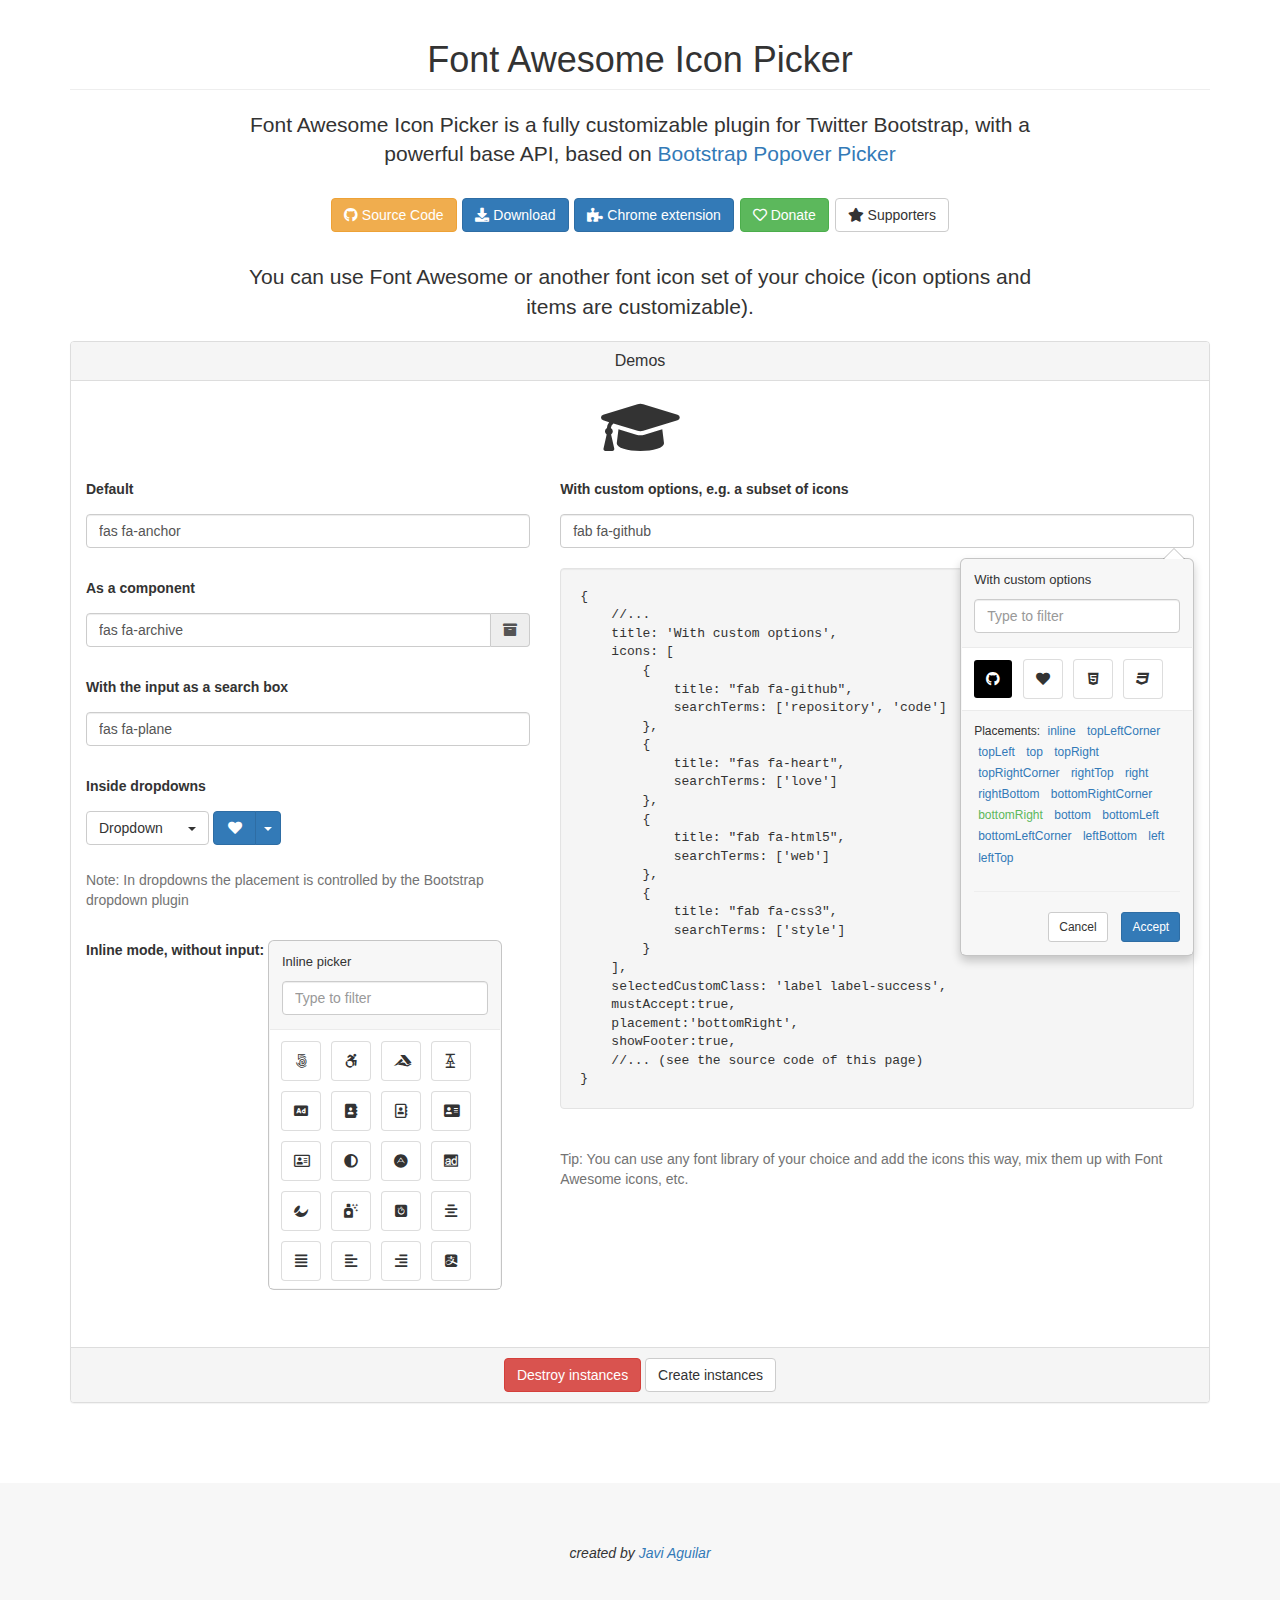
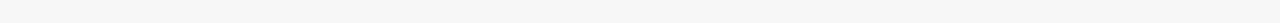
<file: js/iconpicker/index.html>
<!DOCTYPE html>
<html lang="en">
<head>
    <meta charset="utf-8">
    <title>Font Awesome Icon Picker plugin for Bootstrap</title>
    <script async src="https://www.googletagmanager.com/gtag/js?id=UA-85082661-5"></script>
    <script>
      window.dataLayer = window.dataLayer || [];

      function gtag() {
        dataLayer.push(arguments);
      }

      gtag('js', new Date());
      gtag('config', 'UA-85082661-5');
    </script>
    <link href="//netdna.bootstrapcdn.com/bootstrap/3.3.7/css/bootstrap.min.css" rel="stylesheet">
    <!-- <link href="//maxcdn.bootstrapcdn.com/font-awesome/4.7.0/css/font-awesome.min.css" rel="stylesheet"> -->
    <link href="https://use.fontawesome.com/releases/v5.5.0/css/all.css" rel="stylesheet">
    <link href="dist/css/fontawesome-iconpicker.min.css" rel="stylesheet">
    <!-- Le HTML5 shim, for IE6-8 support of HTML elements -->
    <!--[if lt IE 9]>
    <script src="http://html5shim.googlecode.com/svn/trunk/html5.js"></script>
    <![endif]-->
    <style>
        footer {
            font-style: italic;
            background: #f7f7f7;
            padding: 60px;
            text-align: center;
            margin-top: 60px;
        }

        pre {
            text-align: left;
        }

        .form-control, .form-group {
            position: relative;
        }

        p.lead {
            max-width: 800px;
            margin: 0 auto 20px auto;
        }

        div.lead {
            margin: 30px 0;
        }

        a.action-placement {
            margin: 0 4px 4px 4px;
            display: inline-block;
            /*border-bottom: 1px dotted #428BCA;*/
            text-decoration: none;
        }

        a.action-placement.active {
            color: #5CB85C;
        }

        .form-group {
            text-align: left;
            margin-bottom: 30px;
        }

        .form-group label {
            display: block;
            margin-bottom: 15px;
        }

        .lead iframe {
            display: inline-block;
            vertical-align: middle;
        }
    </style>
</head>

<body>
<div class="container" style="text-align: center">
    <h1 class="page-header">Font Awesome Icon Picker</h1>

    <p class="lead">
        Font Awesome Icon Picker is a fully customizable plugin for Twitter Bootstrap,
        with a powerful base API, based on
        <a href="https://itsjavi.com/bootstrap-popover-picker" target="_blank">Bootstrap Popover Picker</a>
    </p>
    <div class="lead">

        <a class="btn btn-warning" href="https://github.com/itsjavi/fontawesome-iconpicker">
            <i class="fab fa-github"></i> Source Code
        </a>

        <a class="btn btn-primary" href="https://github.com/itsjavi/fontawesome-iconpicker/releases">
            <i class="fas fa-download"></i> Download
        </a>

        <a class="btn btn-primary" target="_blank"
           href="https://chrome.google.com/webstore/detail/font-awesome-icon-picker/mcepmpclbgahgbpcgbmnpplcfmlaiopm">
            <i class="fas fa-puzzle-piece"></i> Chrome extension
        </a>

        <a class="btn btn-success" href="https://github.com/itsjavi/itsjavi.github.io/blob/master/BACKERS.md#sponsors--backers">
            <i class="far fa-heart"></i> Donate
        </a>

        <a class="btn btn-default"
           href="https://github.com/itsjavi/itsjavi.github.io/blob/master/BACKERS.md#sponsors">
            <i class="fas fa-star"></i> Supporters
        </a>
    </div>
    <p class="lead">
        You can use Font Awesome or another font icon set of your choice (icon options and items are customizable).
    </p>
    <div class="panel panel-default">
        <div class="panel-heading">
            <h2 class="panel-title">Demos</h2>
        </div>
        <div class="panel-body">
            <p class="lead">
                <i class="fa fa-graduation-cap fa-3x picker-target"></i>
            </p>
            <div class="row">
                <div class="col-md-5">
                    <div class="form-group">
                        <label>Default</label>
                        <input class="form-control icp icp-auto" value="fas fa-anchor" type="text"/>
                    </div>
                    <div class="form-group">
                        <label>As a component</label>

                        <div class="input-group">
                            <input data-placement="bottomRight" class="form-control icp icp-auto" value="fas fa-archive"
                                   type="text"/>
                            <span class="input-group-addon"></span>
                        </div>
                    </div>
                    <div class="form-group">
                        <label>With the input as a search box</label>
                        <input class="form-control icp icp-auto" data-input-search="true" value="fas fa-plane"
                               type="text"/>
                    </div>
                    <div class="form-group">
                        <label>Inside dropdowns</label>
                        <div class="btn-group">
                            <button data-selected="graduation-cap" type="button"
                                    class="icp icp-dd btn btn-default dropdown-toggle iconpicker-component"
                                    data-toggle="dropdown">
                                Dropdown <i class="fa fa-fw"></i>
                                <span class="caret"></span>
                            </button>
                            <div class="dropdown-menu"></div>
                        </div>
                        <div class="btn-group">
                            <button type="button" class="btn btn-primary iconpicker-component"><i
                                    class="fa fa-fw fa-heart"></i></button>
                            <button type="button" class="icp icp-dd btn btn-primary dropdown-toggle"
                                    data-selected="fa-car" data-toggle="dropdown">
                                <span class="caret"></span>
                                <span class="sr-only">Toggle Dropdown</span>
                            </button>
                            <div class="dropdown-menu"></div>
                        </div>
                        <p class="help-block"><br>
                            Note: In dropdowns the placement is controlled by the Bootstrap dropdown plugin
                        </p>
                    </div>
                    <div class="form-group">
                        <label data-title="Inline picker" data-placement="inline" class="icp icp-auto"
                               data-selected="fa-align-justify">
                            Inline mode, without input:
                        </label>
                    </div>
                </div>
                <div class="col-md-7">
                    <div class="form-group">
                        <label>With custom options, e.g. a subset of icons</label>
                        <input class="form-control icp icp-opts" value="fab fa-github" type="text"/><br>
                        <pre class="well">
{
    //...
    title: 'With custom options',
    icons: [
        {
            title: "fab fa-github",
            searchTerms: ['repository', 'code']
        },
        {
            title: "fas fa-heart",
            searchTerms: ['love']
        },
        {
            title: "fab fa-html5",
            searchTerms: ['web']
        },
        {
            title: "fab fa-css3",
            searchTerms: ['style']
        }
    ],
    selectedCustomClass: 'label label-success',
    mustAccept:true,
    placement:'bottomRight',
    showFooter:true,
    //... (see the source code of this page)
}</pre>
                        <p class="help-block"><br>
                            Tip: You can use any font library of your choice and add the icons this way,
                            mix them up with Font Awesome icons, etc.
                        </p>
                    </div>
                </div>
            </div>
        </div>
        <div class="panel-footer">
            <button class="btn btn-danger action-destroy">Destroy instances</button>
            <button class="btn btn-default action-create">Create instances</button>
        </div>
    </div>
</div>
<footer>
    created by <a href="https://itsjavi.com" target="_blank">Javi Aguilar</a>
</footer>
<script src="//code.jquery.com/jquery-2.2.1.min.js"></script>
<script src="//netdna.bootstrapcdn.com/bootstrap/3.3.7/js/bootstrap.min.js"></script>
<script src="dist/js/fontawesome-iconpicker.js"></script>
<script>
  $(function () {
    $('.action-destroy').on('click', function () {
      $.iconpicker.batch('.icp.iconpicker-element', 'destroy');
    });
    // Live binding of buttons
    $(document).on('click', '.action-placement', function (e) {
      $('.action-placement').removeClass('active');
      $(this).addClass('active');
      $('.icp-opts').data('iconpicker').updatePlacement($(this).text());
      e.preventDefault();
      return false;
    });
    $('.action-create').on('click', function () {
      $('.icp-auto').iconpicker();

      $('.icp-dd').iconpicker({
        //title: 'Dropdown with picker',
        //component:'.btn > i'
      });
      $('.icp-opts').iconpicker({
        title: 'With custom options',
        icons: [
          {
            title: "fab fa-github",
            searchTerms: ['repository', 'code']
          },
          {
            title: "fas fa-heart",
            searchTerms: ['love']
          },
          {
            title: "fab fa-html5",
            searchTerms: ['web']
          },
          {
            title: "fab fa-css3",
            searchTerms: ['style']
          }
        ],
        selectedCustomClass: 'label label-success',
        mustAccept: true,
        placement: 'bottomRight',
        showFooter: true,
        // note that this is ignored cause we have an accept button:
        hideOnSelect: true,
        // fontAwesome5: true,
        templates: {
          footer: '<div class="popover-footer">' +
          '<div style="text-align:left; font-size:12px;">Placements: \n\
<a href="#" class=" action-placement">inline</a>\n\
<a href="#" class=" action-placement">topLeftCorner</a>\n\
<a href="#" class=" action-placement">topLeft</a>\n\
<a href="#" class=" action-placement">top</a>\n\
<a href="#" class=" action-placement">topRight</a>\n\
<a href="#" class=" action-placement">topRightCorner</a>\n\
<a href="#" class=" action-placement">rightTop</a>\n\
<a href="#" class=" action-placement">right</a>\n\
<a href="#" class=" action-placement">rightBottom</a>\n\
<a href="#" class=" action-placement">bottomRightCorner</a>\n\
<a href="#" class=" active action-placement">bottomRight</a>\n\
<a href="#" class=" action-placement">bottom</a>\n\
<a href="#" class=" action-placement">bottomLeft</a>\n\
<a href="#" class=" action-placement">bottomLeftCorner</a>\n\
<a href="#" class=" action-placement">leftBottom</a>\n\
<a href="#" class=" action-placement">left</a>\n\
<a href="#" class=" action-placement">leftTop</a>\n\
</div><hr></div>'
        }
      }).data('iconpicker').show();
    }).trigger('click');


    // Events sample:
    // This event is only triggered when the actual input value is changed
    // by user interaction
    $('.icp').on('iconpickerSelected', function (e) {
      $('.lead .picker-target').get(0).className = 'picker-target fa-3x ' +
        e.iconpickerInstance.options.iconBaseClass + ' ' +
        e.iconpickerInstance.options.fullClassFormatter(e.iconpickerValue);
    });
  });
</script>
</body>

</html>
</file>
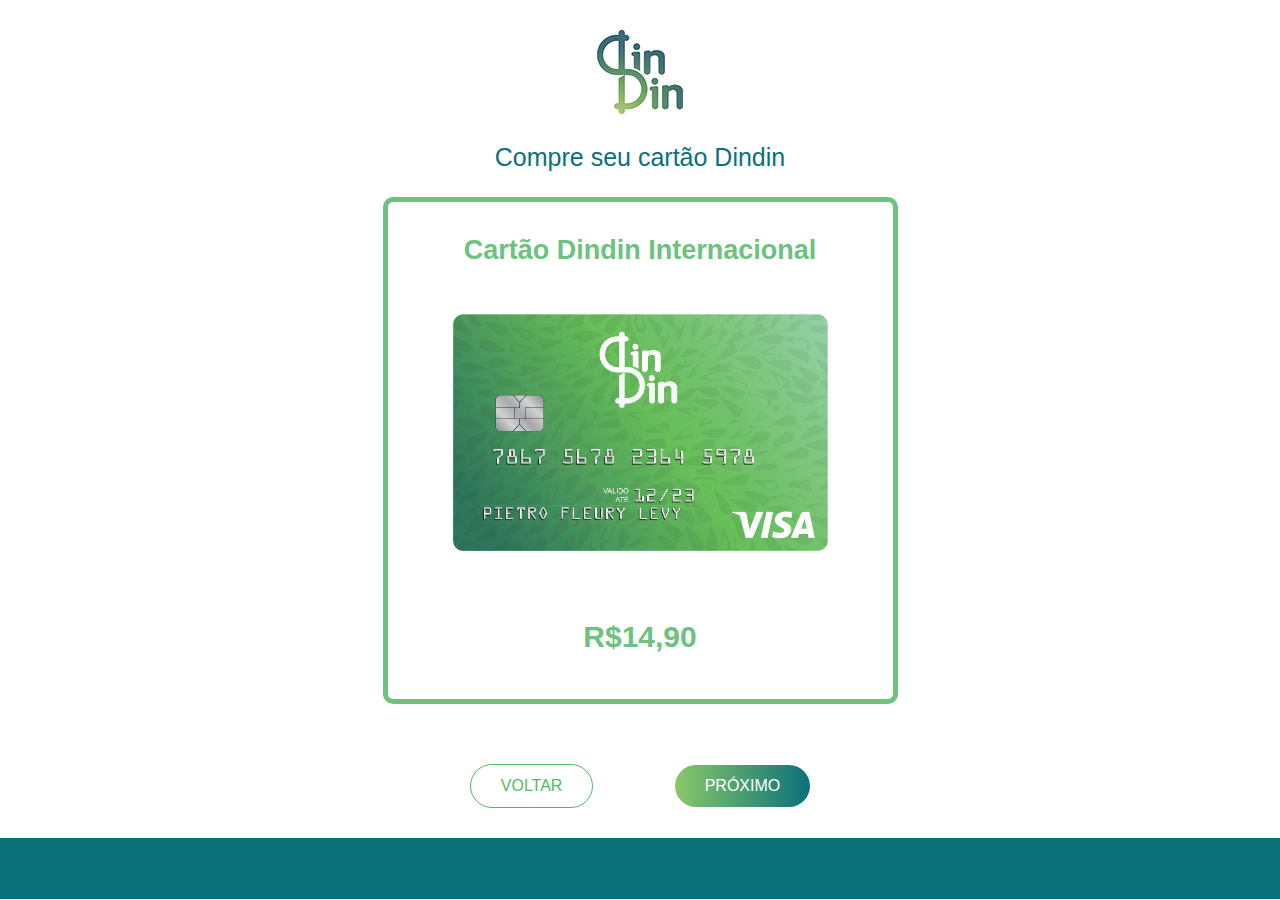
<file: comprar.html>
<!DOCTYPE html>
<html>
<head>
	<meta charset="UTF-8">
	<title></title>
	<style type="text/css">
	@font-face{
		font-family: 'dindin';
		src:url(fontes/DINRegular.ttf);
	}
	body,html{
		margin:0;
		padding:0;
		font-family: sans-serif;
		height: 100%;
		min-height: 100%;
	}
	body{
		overflow-x: hidden;
		height: 100%;
		min-height: 100%;
	}
	form#enviadados{

	}
	section{
		width: 100%;
		height: 100%;
		min-height: 100%;
		display: table !important;
		padding-top: 30px;
		padding-bottom: 30px;
	}
	section div.frame{
		width: 90%;
		margin: auto;
	}
	.zindexHight{
		z-index: 99;
	}
	.background{
		background-size: 100%;
		height: auto;
		/*min-height: 689px;*/
		margin-top: -16px;
	}
	.background h1 {
		margin-top: -10px;
	}
	h1{
		font-size: 66px !important;
	}
	/* LISTA */
	.background ul{
		margin-top: -5px;
	}
	.background ul li{
		float: left;
		color: #FFF;
		list-style: none;
		margin-left: 46px;
	}
	.background ul li a{
		color: #FFF;
		font-size: 20px;
		text-decoration: none;
		font-weight: 600;
	}
	.menuScroll{
		background: #26d466 !important;
		height: 85px;
		width: 100% !important;
		position: fixed;
		padding-top: 27px;
		margin-top: -34px !important;
	}
	nav{
		position: absolute;
		right: 0;
	}
	.greenwater .titulo h3{
		font-size: 2.2vw;
		color:#FFF;
	}
	.lista ul li{
		list-style: none;
		margin-left: -40px;
		font-size: 20px;
		color: #505050;
		margin-bottom:15px;
	}
	.lista ul li:before{
		content:">";
		color:#26d466;
		font-size: 20px;
		margin-right: 15px;
		font-family: sans-serif;
	}
	/* FIM LISTA */

	/* IMGS */
	img.icones_img{
		cursor: pointer;
		width: 7vw !important;
	}
	img.imgbackground{
		position: absolute;
		width: 100%;
		z-index: -1;
	}
	img.logotipo{
		float: left;
		position: absolute;
		width: 7vw;
		max-width: 40px;
		min-width: 24px;
		margin-top:5px;
	}
	img.all{
		width: 100%;
	}
	img.s79{
		width: 76% !important;
	}
	img.s90{
		width: 90%;
	}
	img.h100{
		height: 100px;
	}
	img.pulllwithoutleft{
		margin-top: -9%;
		margin-left: -12%;
		margin-bottom: -9.3%;
	}
	.glyphicon{
		font-size: 22px;
		color:#333;
	}
	.fontweigt100{
		font-weight: 100;
		font-size: 15px;
		color:#333;
	}
	/* FIM IMGS */

	/* IMG ICONES */
	.imgicones{
		width: 430px;text-align: left;padding-right: 20px;
	}
	.imgicones .img{
		float: left;padding-right: 20px;height: 90px;
	}
	/* FIM IMG ICONES */


	/* INICIO  FLOATS*/
	.pullright{
		float:right;
	}
	.pullleft{
		float:left;
	}
	.marginlm30{
		margin-left: -30px;
	}
	.marginrm30{
		margin-right: -30px;
	}
	.marginrm28{
		margin-right: -28px;
	}
	.marginr28{
		margin-right: 28px;
	}
	.textright{
		text-align: right;
	}
	.textleft{
		text-align: left;
	}
	.textcenter{
		text-align: center;
	}

	/* FIM FLOATS */

	.cabecalho{
		width: 90%;
		height: 124px;
		position: fixed;
		left: 5%;
	}
	.btn{
		border-radius: 19px;
		border: 1px solid #FFF;
		padding: 10px 15px 10px 15px;
		text-decoration: none;
		font-size: 20px;
		display: inline;
		text-align: center;
		font-weight: 600;
		cursor: pointer;
	}
	.btn.btn-bordacinza{
		border:1px solid #363636;
		color:#363636;
	}
	.btn.btn-branco{
		background: none;
		color: #FFF;
	}
	li.btn:hover,.btn.btn-branco:hover,.btn.btn-bordacinza:hover{
		background: #26d466;
		color: #FFF;
		border: 0px;
	}
	.btn.btn-verde{
		background: #26d466;
		color: #FFF;
		border:0px;
	}
	.btn:hover{
		transition:0.4s;
		font-size: 23px;
	}
	.btn.btn-borda-verde{
		color: #26d466;
		border: 1px solid #26d466;
	}
	.paddinglr50{
		padding-left: 50px;
		padding-right: 50px;
	}
	.paddingl50{
		padding-left: 50px;
	}
	.paddingr50{
		padding-right: 50px;
	}
	.mgtop30{
		margin-top: 30px;
	}
	.mgtopm50{
		margin-top: -60px;
	}
	.mgtopm20{
		margin-top: -20px;
	}
	.mgtop40{
		margin-top: 40px;
	}
	.mgtop172{
		margin-top: 155px !important;
	}
	.mgleft40{
		margin-left: 40px;
	}
	.mgtopm10{
		margin-top: -10px;
	}
	.border{
		border-bottom: 1px solid #959595;
		width: 120%;
		margin: auto;
		margin-top: -30px;
		text-align: center;
		margin-left: -10%;
	}
	a#abreMenu{
		display: none;
		text-decoration: none;
		color: #FFF;
		font-weight: 600;
		position: absolute;
		right: 10px;
		top: 20px;
	}
	.link-verde{
		color:#26d466;
		text-decoration: underline;
		font-size: 20px;
	}
	ol li {
		font-size: 19px;
	}
	/* SANFONA PERGUNTAS  */
	.texto{
		border-bottom: 1px solid #acacac;
		padding-bottom: 30px;
		padding-top: 30px;
	}
	.texto .pergunta{
		font-weight: 600;
		cursor: pointer;
	}
	.texto .pergunta:after{
		content: "V";
		font-weight: 600;
		font-size: 19px;
		float: right;
	}
	.texto .pergunta.viracima:after{
		transform: rotate(180deg);
		-webkit-transform: rotate(180deg);
		-ms-transform: rotate(180deg);
	}
	.texto .resposta{
		display: none;
		margin-top: 20px;
	}


	/* TITULO */
	.titulo{
		margin-top: 40px;
		width: 100%;
		height: 527px;
	}
	.tituloCima{
		margin-top:6%;
	}
	h1,h2,h3{
		font-weight: 600;
	}
	.titulo h1,.titulo h1 p{
		font-size: 5.4vw;
		color: #FFF;
	}
	.titulo h1.black,.titulo h1.black p{
		color: #333333 !important;
	}
	.titulo h2,.titulo h2 p{
		font-size: 55px;
		margin-bottom: -10px;
	}
	h2.f30,h2.f30 p{
		font-size: 30px;
	}
	h1.black p{
		font-size: 5.4vw !important;
	}
	h1.vw4{
		margin-bottom: -15px;
	}
	h1.vw4,h1.vw4 p{
		font-size: 4vw !important;
		color: #333;
	}
	h1.titlecenter{
		text-align: center;
		color: #333333;
		font-size: 55px;
	}
	h2.white p{
		color:#FFF;
	}
	/* FIM TITULO */
	/* CORES */
	.white{
		color:#FFF;
	}
	.black{
		color:#333333 !important;
	}
	.whiteminus{
		background: #f9f9f9;
	}
	.greenwater{
		background: #007079;
	}
	.fontgreen{
		color:#26d466 !important;
	}
	.bggreen{
		background: #26d466;
	}

	/* CURSORES  */
	.cursor{
		position: absolute;
		font-family: sans-serif;
		font-weight: 900;
		font-size: 33px;
		color: #26d466;
		cursor: pointer;
		margin-top: -85px;
	}
	.cursor.esquerdo{
		left:18%;
	}
	.cursor.direito{
		right: 15%;
	}
	.slider{
		width: 58%;
		margin: auto;
		height: 110px;
		overflow:hidden;
	}
	.slider li{
		list-style: none;
		float: left;
		width: 33%;
	}
	.slider img{
		width: 88%;
		height: 105px;
		padding: 20px;
		filter: gray;
		-webkit-filter: grayscale(1);
		filter: grayscale(1);
		opacity: 0.6;
	}
	.slider img.color{
		filter: unset;
		-webkit-filter: grayscale(0);
		filter: grayscale(0);
		opacity: 1;
		transform:0.3s;
	}
	/* FIM CURSORES */

	/* FOOTER */
	footer img{
		width:unset !important;
		height: unset !important;
	}
	footer h3{
		color:#FFF;
	}
	footer a{
		color:#FFF;
		text-decoration: none;
	}
	footer ul li, footer ul li a{
		margin-left:-20px;
	}
	footer ul li,footer ul li a{
		list-style: none;
		text-decoration: none;
		color: #FFF;
	}
	.rodape{
		border-top:1px solid #FFF;
		text-align: center;
		margin: auto;
		padding-top:15px;
		padding-bottom:15px;
	}
	.rodape p{
		color:#FFF;
		text-decoration: none;
	}
	.rodape a{
		color:#FFF;
		text-decoration: underline;
	}
	.underline{
		text-decoration: underline;
		color:#FFF;
	}

	/* FIM FOOTER */

	/* PARAGRAFOS */
	p,p.fontes{
		font-size: 20px;
		color:#505050;
	}
	p.fonteswhite{
		font-size: 30px;
		color:#FFFFFF;
	}
	.font20px{
		font-size: 20px;
	}
	/* FIM PARAGRAFOS */

	/* FONT SIZE */
	.font55{
		font-size: 55px !important;
	}
	/* width left and right */
	.wl{
		width: 48% !important;
		float:left !important;
	}
	.wlcabecalho{
		width: 54% !important;
		float:left !important;
	}
	.wr{
		width: 49% !important;
		float: right !important;
	}
	.w25{
		width: 24.8%;
		float:left;
	}
	.w25 ul li{
		list-style: none;
	}
	.mgtop30px{
		margin-top:30px;
	}
	.mgbottom5{
		margin-bottom: 5px;
	}
	.mgbottomm145{
		margin-bottom: -145px;
	}
	.mgbottomm170{
		margin-bottom: -170px;
	}
	.mgtopm10{
		margin-top: -10px;
	}
	.mgtop70{
		margin-top:70px;
	}
	.mgtopm26{
		margin-top: -26px;
	}
	.mgtopm45{
		margin-top:-45px !important;
	}
	.mgtop50{
		margin-top:50px !important;
	}
	.mgtopm64{
		margin-top: -64px;
	}
	.mgleft20{
		margin-left: 20px;
	}
	.paddingtop{
		padding-top: 30px;
	}
	.pull10left{
		margin-left: 60px;
	}
	.text1{
		margin-top: -20px;
	}
	.width100por{
		width: 100%;
	}
	.width70por{
		width: 70%;
	}
	.screen{
		display: block;
	}
	.mobile{
		display: none;
	}
	.circuloMenor{
		z-index: 1;
		border-radius:50%;
		width: 44vw;
		height: 44vw;
		background:#ececec;
		position: absolute;
		transform: translate(5%, 5%);
	}
	.circuloMaior{
		z-index:0;
		border-radius:50%;
		width: 49vw;
		height: 49vw;
		background:#f5f5f5;
		position: absolute;
		transform: translate(0%, 0%);
	}
	.centroDivCirulo{
		z-index: 2;
		position: absolute;
		margin: auto;
		left: 30%;
	}
	.centroDivCiruloInterno{
		left: 27%;
		position: absolute;
	}
	.tituloCirculo{
		position: absolute;
		z-index: 2;
		left: 30%;
	}

	ul.nolist li{
		list-style: none;
	}
	.cel{
		margin-bottom: 150px;
		position: static;
		left: 0;
		width: 119%;
		margin-left: -6%;
	}
	.listaLeft{
		width:100%;
		float:left;
		position: absolute;
	}
	.ulLeft{
		margin-top: 11%;
		z-index: 9;
		margin-right: 30%;
		right: 20%;
	}
	.li1Left{
		position: absolute;
		left:4%;
		z-index: 4;
		width: 100%;
	}
	.li2left{
		position: absolute;
		left:3%;
		z-index: 4;
		width: 100%;
		margin-top: 11%;
	}
	.li3left{
		position: absolute;
		left:3%;
		z-index: 4;
		width: 100%;
		margin-top: 19%;
	}
	.divcel{
		width:29%;float:left;position: absolute;left: 38%;z-index: 2;margin-top: 8%;
	}
	.divlist2{
		width:29%;
		float:right;
		z-index: 8;
		position: absolute;
		right: 2px;
	}
	.ullistr{
		margin-top: 39%;
		z-index: 9;
		margin-right: 30%;
		right: 20%;
	}
	.lir1{
		position: absolute;
		right: 10%;
		z-index: 4;
		width: 100%;
	}
	.lir2{
		position: absolute;
		z-index: 4;
		margin-top: 31%;
		right: 2%;
		width: 100%;
	}
	.lir3{
		margin-top: 61%;
		position: absolute;
		right: 5%;
		width: 100%;
	}
	/* PAGE AND POST */
	.page img,.post img{
		width: 100%;
		height: auto;
		margin:auto;
		text-align: center;
	}

	.tituloHeader{
		position: absolute;
		top: 6%;
		margin: 0 auto;
		text-align: center;
		color: #FFF;
		font-size: 4vw;
		width: 90%;
	}
	p.ptitulo{
		width: 50%;
		margin: auto;
		font-size: 15px;
	}
	section.iconesListaPostPage{
		padding-top:10px;
	}
	section.iconesListaPostPage ul li{
		cursor: pointer;
		width: 230px;
	}
	.iconesListaPostPage ul{
		display: table;
		margin: 0 auto;
	}
	.iconesListaPostPage ul li{
		float: left;
		list-style: none;
		border-right: 1px solid #CCC;
		padding: 0px 20px 0px 20px;
		margin-top: 20px;
	}
	.iconesListaPostPage ul li:last-child{
		border-right: 0px;
	}
	.iconesListaPostPage ul li a{
		text-decoration: none;
		font-size: 22px;
		font-weight: 600;
		color: #000;
	}
	.iconesListaPostPage ul li:hover a{
		color: #26d466;
	}
	section.page{
		width: 90%;
		margin: auto;
	}
	section.page h1{
		color: #000;
		font-size: 4.3vw;
	}
	.tituloPequeno{
		font-size: 20px;
		font-weight: 500;
	}
	.font3vw{
		font-size: 3vw;
	}
	ol li {
		font-size: 19px;
	}
	.font41vw{
		font-size: 4.1vw;
	}
	.textcenter{
		text-align: center;
	}

	.bordamidle:before{
		content:'_____________';
		padding-right: 20px;
	}
	.bordamidle:after{
		content:'_____________';
		padding-left: 20px;
	}
	.whiteColor{
		color:#FFF;
	}
	button.botaoTitulo{
		background: #26d466;
		border: 0px;
		padding: 10px 25px 10px 25px;
		font-size: 20px;
		font-weight: 600;
		text-transform: uppercase;
	}
	button.botaoTitulo:hover{
		background: #1b9849;
	}

	button.validar{
		background: #50ba63;
		border: 0px;
		padding: 7px;
		border-radius: 10px;
		margin-top: 10px;
		color: #FFF;
		padding-left: 15px;
		padding-right: 15px;
		cursor: pointer;
	}
	@media (max-width: 1026px){
		.lir1,.lir2,.lir3{
			right: 21px;
		}
		.li1Left,.li2Left,.li3Left{
			left:20px;
		}
	}
	/* FIM PAGE */
	@media (max-width: 993px){
		.mgtop172{
			margin-top: unset !important;
		}
		footer{

		}
		.w25{
			width: 22.8%;
		}
	}
	@media (max-width: 986px){
		.width100m{
			width:100%;
		}
	}
	@media (max-width: 970px){
		.tituloCirculo {
			position: static;
			z-index: 2;
			margin-bottom: -34px;
		}
	}
	@media (max-width: 840px){
		nav{
			position: unset;
			right: unset;
		}
		.mgbottomm170{
			margin-bottom: 0px;
		}
		.bordamidle:after,.bordamidle:before{
			content: '______';
		}
		.tituloCirculo {
			position: static;
			z-index: 2;
			margin-top: -52px;
			margin-bottom: 0px;
		}
		.imgicones{
			width:100%;
			min-height: 78px;
			margin-bottom: 20px;
		}
		a#abreMenu{
			display: block;
			top:9%;
		}
		.wr,.wl{
			width: 100% !important;
			float:none !important;
		}
		.background{
			min-height: auto;
		}
		nav{
			margin-top: 88px;
			width: 101%;
		}
		.background ul{
			padding-right: 37px;
			padding-bottom: 10px;
			padding-top: 10px;
			display: none;
			background: #FFF;
			width: 100%;
			border-bottom: 1px solid #CCC;
			box-shadow: 0px 5px 20px #CCC;
		}
		.background ul li{
			float: none;
			margin-left:unset;
			margin-top: 0px;
			text-align: center;
			padding-top:25px;
			padding-bottom:25px;
			display: block;
		}
		.background ul li:hover{
			background: #EEE;
			margin-left: -30px;
			margin-right: -30px;
		}
		.background ul li:last-child{
			border-bottom:0px;
		}
		.background ul li.btn{
			padding:unset;
			border-radius: unset;
			padding-top: 20px;
			padding-bottom: 20px;
		}
		.background ul li a{
			color: #000;
			font-weight: 600;
		}
		.titulo{
			height: auto;
		}
		.titulo.wl.tituloCima{
			margin-top: -90px;
			height: auto;
		}
		img.pulllwithoutleft{
			margin:auto;
		}
		.pull10left,.marginlm30{
			margin:auto;
		}
		.pullright{
			float:none;
		}
		img.overFlowImg{
			position: absolute;
			left: 0;
			margin-top: -85px !important;
			opacity: 0.2;
			clip: rect(46px, auto, 536px, 0px);
		}
		.screen{
			display: none;
		}
		.mobile{
			display: block;
		}
	}
	@media (max-width: 800px){
		.w25{
			width: 32.8%;
			min-height: 200px;
		}	
	}
	@media (max-width: 655px){
		.cel{
			display: none !important;
		}
		.w25{
			width: 49.8%;
		}	
		.slider li{
			width: unset;
		}
		.slider li img{
			width: 205px;
			height: 105px;	
			filter: unset;
			-webkit-filter: grayscale(0);
			filter: grayscale(0);
			opacity: 1;
			transform: 0s;
		}
		section.page h1 {
			text-align: left;
			font-size: 26px;
		}
		h2.font3vw{
			font-size: 26px;
		}
		.tituloPequeno span{
			display: block;
		}
	}
	@media (max-width: 452px){
		.w25{
			width: 100%;
			min-height: auto;
		}
		h1.titlecenter{
			font-size: 8vw;
		}
		.querSaberMais{
			margin-top:20px;
		}
	}
	@media (max-width: 584px){
		.menuScroll{
			padding-top: 0px;
		}
		a#abreMenu{
			top:30px;
		}
		.cabecalho .linkLogotipo{
			position: absolute;
			top: 58px;
		}
		.btn.btn-verde{
			display: block;
		}
		.link-verde{
			display: block;
			margin-top: 10px;
			margin-left:5px;
			padding-left:0px;
		}
		img.imgbackground{
			width: 100%;
			height: 42%;
		}
		img.logotipo{
			top: -20px;
		}
		.greenwater .titulo h3 {
			font-size: 6.2vw;
		}
		.titulo h1.black, .titulo h1.black p{
			font-size: 8vw !important;
		}
		h1.vw4, h1.vw4 p {
			font-size: 9vw !important;
		}
		.titulo h2, .titulo h2 p {
			font-size: 9vw;
		}
		.cartao{
			width: 100%;
		}
		p{
			text-align: justify;
		}
		.tituloCima{
			margin-top:75px;
		}
		.mgleft40{
			margin-left:unset;
		}
		.mgtop172{
			margin-top:unset !important;
		}
		.font41vw {
			font-size: 20px;
		}
	}
	@media (max-width: 516px){
		section.iconesListaPostPage ul li{
			width: 90%;
		}
		.iconesListaPostPage ul li{
			border-right: none;
			border-bottom: 1px solid #CCC;
		}
		.iconesListaPostPage ul li:last-child{
			border-bottom: none;
		}
	}
	@media (max-width: 408px){
		.mgtopmobile{
			padding-top: 20px;
		}
	}
	@media (max-width: 321px){
		.wlcabecalho{
			width: 100% !important;
		}
		.wlcabecalho.tituloCima h1,.wlcabecalho.tituloCima h1 p{
			font-size: 21px !important;
		}
		.slider li{
			margin-left: -54px;
		}
	}
</style>
<style type="text/css">
p.paginacompra{
	color:#0a7179;
	font-size: 25px;
}
div.cartao{
	width: 375px;
	margin: auto;
	border: 5px solid #6cc27e;
	border-radius: 10px;
	padding: 15px 65px 15px 65px;
}
div.cartao h1{
	font-size: 27px !important;
	text-align: center;
	color: #6cc27e;
	padding-bottom: 30px;
}
div.cartao p.valor{
	font-size: 30px;
	font-weight: 600;
	text-align: center;
	color: #6cc27e;
	padding-top: 35px;
}
.botoes{
	text-align: center;
}
.botoes .botaodindin{
	background: #89c86a; 
	background: -moz-linear-gradient(left, #89c86a 0%, #0a7179 100%);
	background: -webkit-linear-gradient(left, #89c86a 0%,#0a7179 100%); 
	background: linear-gradient(to right, #89c86a 0%,#0a7179 100%); 
	filter: progid:DXImageTransform.Microsoft.gradient( startColorstr='#89c86a', endColorstr='#0a7179',GradientType=1 ); 
	color:#FFF;
	border: 0px;
	border-radius: 50px;
	padding: 12px;
	padding-left: 30px;
	padding-right: 30px;
	font-size: 16px;
	cursor: pointer;
	margin-left: 3%;
}
.botoes .btnvoltar{
	background: #FFF; 
	color:#50ba63;
	border:1px solid #50ba63;
	border-radius: 50px;
	padding: 12px;
	padding-left: 30px;
	padding-right: 30px;
	font-size: 16px;
	cursor: pointer;
	margin-right: 3%;
}
.mgtop60{
	margin-top: 60px;
}
.passos div.numeros{
	text-align: center;
	width: 225px;
	margin: auto;
	border: 1px solid #50ba63;
	border-radius: 50px;
	height: 19px;
}
.passos div.numeros div{
	float: left;
	width: calc(100%/5);
	cursor: pointer;
	color: #50ba63;
	font-weight: 600;
	padding-top: 0px;
	padding-bottom: 0px;
	padding-left: 0px;
	padding-right: 0px;
}
.passos div.numeros div:hover{
	background: #89c86a; 
	border-radius: 50px;
	color:#FFF;
}
.formulario{
	text-align: center;
	padding-top: 20px;
}
.formulario label{
	display: block;
	margin:auto;
	margin-top: 30px;
	width: 523px;
}
.formulario label:hover{
	color: #0a7179;
}
.formulario label:hover span.titulo-form,.formulario label:hover span.description{
	color: #0a7179;
}
.formulario label:hover input{
	border-bottom: 1px solid #0a7179;
	color: #0a7179;
}
.formulario label input{
	border: 0px;
	border-bottom: 1px solid #98c6ca;
	color: #98c6ca;
	font-size: 30px;
	font-weight: 600;
	text-align: center;
	margin-top: 12px;
	width: 100%;
}
.formulario.cartaocredito label input {
	width: 100% !important;
	background: #f8f9f9;
	text-align: left;
	font-size: 17px;
	font-weight: 100;
}
.formulario label span.titulo-form{
	color: #98c6ca;
	font-weight: 600;
}
.formulario label .description{
	display: block;
	color:#98c6ca;
	margin-top: 10px;
}
.formulario .flutua{
	float: left;
	width: 39%;
	text-align: left;
	padding-left: 100px;
}
.formulario .flutual{
	float: left;
	width: 39%;
	text-align: left;
	padding-right: 8%;
}
.formulario .flutualb2{
	float: left;
	width: 38%;
	text-align: left;
	margin-right: 7%;
	padding-bottom: 20px !important;
	padding-right: 2%;
}
.formulario .flutuab {
	float: left;
	width: 39%;
	text-align: left;
	padding-left: 100px;
	margin-left:6%;
	padding-bottom: 20px !important;
}
.formulario label.width30{
	width: 30%;
}
.formulario label.width62{
	width: 62%;
}
.formulario .flutual label input,.formulario .flutua label input{
	width: 100%;
}
.formulario .flutua label input{
	
}
.formulario .flutua input,.formulario .flutual input{
	text-align: left;
}
.checkbox {
	display: block;
	position: relative;
	padding-left: 35px;
	margin-bottom: 12px;
	cursor: pointer;
	font-size: 22px;
	-webkit-user-select: none;
	-moz-user-select: none;
	-ms-user-select: none;
	user-select: none;
}

/* Hide the browser's default radio button */
.checkbox input {
	position: absolute;
	opacity: 0;
	cursor: pointer;
}

/* Create a custom radio button */
.checkmark {
	position: absolute;
	top: 0;
	left: 0;
	height: 25px;
	width: 25px;
	background-color: #eee;
	border-radius: 50%;
}

/* On mouse-over, add a grey background color */
.checkbox:hover input ~ .checkmark {
	background-color: #ccc;
}

/* When the radio button is checked, add a blue background */
.checkbox input:checked ~ .checkmark {
	background-color: #50ba63;
}

/* Create the indicator (the dot/circle - hidden when not checked) */
.checkmark:after {
	content: "";
	position: absolute;
	display: none;
}

/* Show the indicator (dot/circle) when checked */
.checkbox input:checked ~ .checkmark:after {
	display: block;
}

/* Style the indicator (dot/circle) */
.checkbox .checkmark:after {
	left: 9px;
	top: 5px;
	width: 5px;
	height: 10px;
	border: solid white;
	border-width: 0 3px 3px 0;
	-webkit-transform: rotate(45deg);
	-ms-transform: rotate(45deg);
	transform: rotate(45deg);
}
.bglightblue{
	background: #f8f9f9;
}
.pullleft{
	float:left !important;
}
.pullright{
	float:right !important;
}
.paddingleft30px{
	padding-left: 30px !important;
}
a.link_verde {
	float: right;
	padding-right: 30px;
	color: #50ba63;
	font-weight: 100;
	font-size: 17px;
}
.fontfine{
	color: #0a7179;
	padding: 5px 0px 5px 0px;
	font-size: 18px;
}
h3.screen{
	margin-bottom: 5px;
	color: #0a7179;
}
.pagamentoScreen{
	width: 50%;
	margin: auto;
	padding: 10px;
	text-align: left;
	padding-left: 25px;
	padding-right: 25px;
}
span.screen strong{
	color: #0a7179;
	font-size: 12.2px;
}
.line{
	border-bottom: 1px solid #0a7179;
	width: 92%;
	margin-top: 10px;
}
.cupom{
	display: block;
	margin-top: 20px;
	margin-bottom: 20px;
	font-weight: 600;
	color: #0a7179;
}
.h340{
	height: 422px;
}
.h3402{
	float:right !important;
	margin-left:unset !important;
	margin-right: 6%;
	height: 422px; 
}
.h177{
	height: 177px;
}
.cardsell{
	width: 47%; height: 160px; display: block; 
}
.cardsell img{
	width: 226px;
}
.carddescription{
	width: 51%; height: 160px; display: block;
}
.pdescriptioncard{
	font-weight: 300; display: block; margin-top: 41px;
}
.w94{
	width: 94%;
}
.pr29{
	padding-right: 29px;
}
.frame2{
	padding-bottom: 50px;padding-top:1px;
}
.mgtop15px{
	margin-top: 15px;
}
.select1{
	font-weight: 100; color: #0a7179; font-size: 20px; margin-top: -10px !important;
}
.radio1{
	width: 25px;height: 25px;
	margin-left: -40px;
	width: 100%;
	position: absolute;
	z-index: 999999999;
}
.describoleto{
	font-size: 20px;color:#0a7179
}
.pdesc{
	font-size: 19px; color: #0a7179; margin-top: 25px; display: block;
}
.agreen{
	color: #50ba63;
}
.div2{
	padding-bottom: 50px;padding-top:1px;width: 90%;
}
.div3{
	display: block;width: 100%;min-height: 200px;
}
.div4l{
	display: block;float:left;width: 46%;
}
.div4r{
	display: block;float:right;width: 45%;
}
.meslabel{
	float: left;width: calc(100%/2);
}
.mesinput{
	border: 0px; border-bottom: 1px solid #98c6ca; height: 50px; font-size: 19px; width: calc(90%/3);
	background: #f8f9f9;
}
.anoselect{
	border: 0px; border-bottom: 1px solid #98c6ca; height: 50px; font-size: 19px; width: calc(90%/3);    margin-left: 5%; 
	background: #f8f9f9;
}
.cvvinput{
	width: calc(48%/3) !important;
	width: 100px !important;
	float: right !important;
	margin-top: -55px !important;

}
.longline{
	width:100%;border-bottom:1px solid #98c6ca;
}
.div5{
	display: block;width: 100%;    min-height: 186px;
}
.div6{
	display: block;float:left;width: 46%;
}
.div7{
	width: 70%; float:left;
}
.div8{
	width: 26%;float:right;margin-top: 80px;
}
.div9{
	display: block;float:right;width: 45%;
}
.div10{
	float: left; width: calc(58%/2); 
}
.div11{
	float: right; width: 58%;
}
.div12{
	display: block;width: 100%;min-height: 279px;
}
.div13{
	float: left;     width: 40%;
}
.div14{
	float: right;width: 18%;
}
.div15{
	float: left;width: 18%;margin-left: 5%;
}
.inputano{
	border: 0px;border-bottom: 1px solid #98c6ca;height: 50px;font-size: 19px;width: 100%;    background: #f8f9f9;
}
.inputestado{
	margin-top: 17px !important;
}
.div16{
	width: 150px;    margin-right: 5%;
}
.div17{
	width: 150px;
}
footer{
	background: #0a7179;height: 61px;width: 100%;bottom: 0;display: block;
}
section{
	display: none !important;
}
section[ordem="1"]{
	display: block !important;
}
.endereco_entrega{
	float: right;
	width: 25px;
	height: 25px;
	margin-right: 30px;
}
.formulario.cartaocredito label{
	width:100%;
}
.codigoinput{
	background: #f8f9f9;
}
@media (max-width: 1092px){
	.carddescription{
		width: 41%;

	}
}
@media (max-width: 500px){
	.line.longline{
		display: none;
	}
	.mesinput,.anoselect,.cvvinput{
		width:100% !important;
	}
	.anoselect{
		margin-left:unset !important;
	}
	.cvvinput{
		margin-top: unset !important;
	}
	.inputano{
		width: 100%;
	}
	.paragrafo{
		margin-top: unset !important;
	}

}
@media (max-width:784px){
	.paragrafo{
		margin-top: 93%;
	}
}
@media (max-width: 833px){
	.line.longline{
		display: none;
	}
	.paragrafo{
		margin-top: 67%;
	}
	.formulario .flutuab,.formulario .flutualb2,.formulario .flutua,.formulario .flutual{
		width: 84%;
		float:unset !important;
		padding-left: unset !important; 
		margin: auto !important;
		padding-right: unset !important;
		padding: 20px;
	}
	.formulario label,.formulario label.width30,.formulario label.width62{
		width: 100%;
	}
	.flutual.pullright{
		float:unset !important;
	}
	.screen {
		display: block;
		margin: auto;
	}
	.space{
		padding: 20px;
		padding-top: 1px;
		height: auto;
	}
	.line {
		width: 94%;
		margin-top: 10px !important;
		margin-bottom: 10px !important;
	}
	.div4l,.div4r,.div6,.div13,.div11,.div9,.div10,.div14,.div15{
		width: 100%;
		margin-left: unset;
	}
	.div8{
		margin-top:77px !important;
	}
	label.pullright{
		float:unset !important;
	}
	.meslabel{
		width: 73%;
		float:left;
	}
	.cvvinput{
		width: 25%;
		float: right;
	}
	.formulario label input{
		width: 90%;
	}
	label[for="dindin[cadastro][complemento]"]{
		margin-top: 130px;
	}
}
@media (max-width: 584px){
	section{
		width: 95%;
		margin: auto;
	}
	.cartao{
		width: 95% !important;
		padding: 0px !important;
		text-align: center;
	}
	img.all{
		width: 70%;
	}
	div.cardsell img.all{
		width: 40%;
		display: none;
	}
	.formulario .flutuab, .formulario .flutualb2, .formulario .flutua, .formulario .flutual {
		width: 93%;
		height: auto;
	}
	.pagamentoScreen{
		width: 90%;
	}
	.div16{
		margin-right: unset;
	}
	.cardsell,.carddescription{
		width: 100%;
	}
	.paragrafo {
		margin-top: 114% ;
	}
}
</style>
</head>
<body>
	<form id="enviadados">
		<section ordem="1">
			<div class="topo">
				<div class="logo textcenter">
					<img src="images/logo_dindin_colorida.png" />
				</div>
				<p class="paginacompra textcenter">
					Compre seu cartão Dindin
				</p>
				<div class="passos"></div>
			</div>
			<div class="cartao">
				<div>
					<h1>Cartão Dindin Internacional</h1>
				</div>
				<div>
					<img src="images/cartao-cobranca.png" class="all" />		
				</div>
				<div>
					<p class="valor">
						R$14,90
					</p>
				</div>
			</div>
			<div class="botoes">
				<button href="#" class="btnvoltar mgtop60 anterior" ordem="3">
					VOLTAR
				</button>
				<button href="#" class="botaodindin mgtop60 proximo" ordem="2">
					PRÓXIMO
				</button>
			</div>
		</section>
		<section ordem="2">
			<div class="topo">
				<div class="logo textcenter">
					<img src="images/logo_dindin_colorida.png" />
				</div>
				<p class="paginacompra textcenter">
					Preencha os campos abaixo e crie agora um cadastro
				</p>
				<div class="passos">
					<div class="numeros">
						<div numero="1">1</div>
						<div numero="2">2</div>
						<div numero="3">3</div>
						<div numero="4">4</div>
						<div numero="5">5</div>
					</div>
				</div>
			</div>
			<div class="formulario" number="0">
				<label for="dindin[cadastro][cpf]">
					<span class="titulo-form">CPF</span><br />
					<input type="text" required name="dindin[cadastro][cpf]" maxlength="14" minlength="11" />
				</label>
				<label for="dindin[cadastro][email]">
					<span class="titulo-form">E-mail</span><br />
					<input type="email" required name="dindin[cadastro][email]" />
				</label>
				<label for="dindin[cadastro][senha]">
					<span class="titulo-form">Criar senha da conta</span><br />
					<span class="description">Essa é a senha que você utilizará para acessar sua conta pelo site ou aplicativo</span>
					<input type="text" name="dindin[cadastro][senha]" required minlength="6" maxlength="10" />
					<span class="description">A senha deve ter entre <strong>6 e 10 dígitos</strong>. Combine letras <strong>maiúsculas, minúsculas e números</strong></span>
				</label>
			</div>
			<div class="botoes">
				<button href="#" class="btnvoltar mgtop60 anterior" ordem="1">
					VOLTAR
				</button>
				<button href="#" class="botaodindin mgtop60 proximo" ordem="3">
					PRÓXIMO
				</button>
			</div>
		</section>
		<section ordem="3">
			<div class="topo">
				<div class="logo textcenter">
					<img src="images/logo_dindin_colorida.png" />
				</div>
				<p class="paginacompra textcenter">
					Para continuar o cadastro, informe seus dados pessoais
				</p>
				<div class="passos">
					<div class="numeros">
						<div numero="1">1</div>
						<div numero="2">2</div>
						<div numero="3">3</div>
						<div numero="4">4</div>
						<div numero="5">5</div>
					</div>
				</div>
			</div>
			<div class="formulario" number="1">
				<label for="dindin[cadastro][nome_completo]">
					<span class="titulo-form">Nome Completo</span><br />
					<input type="text" required minlength="7" name="dindin[cadastro][nome_completo]" value="" />
				</label>
				<label for="dindin[cadastro][data_nascimento]">
					<span class="titulo-form">Data de nascimento</span><br />
					<input type="text" required name="dindin[cadastro][data_nascimento]" maxlength="10" minlength="10" />
				</label>
				<label for="dindin[cadastro][nome_completo_mae]">
					<span class="titulo-form">Nome completo da mãe</span><br />
					<input type="text" required minlength="7" name="dindin[cadastro][nome_completo_mae]" />
				</label>
				<label for="dindin[cadastro][celular]">
					<span class="titulo-form">Número de celular</span><br />
					<input type="text" required name="dindin[cadastro][celular]" />
				</label>
			</div>
			<div class="botoes">
				<button href="#" class="btnvoltar mgtop60 anterior" ordem="2">
					VOLTAR
				</button>
				<button href="#" class="botaodindin mgtop60 proximo" ordem="4">
					PRÓXIMO
				</button>
			</div>
		</section>
		<section ordem="4">
			<div class="topo">
				<div class="logo textcenter">
					<img src="images/logo_dindin_colorida.png" />
				</div>
				<p class="paginacompra textcenter">
					Agora informe o endereço de cadastro
				</p>
				<div class="passos">
					<div class="numeros">
						<div numero="1">1</div>
						<div numero="2">2</div>
						<div numero="3">3</div>
						<div numero="4">4</div>
						<div numero="5">5</div>
					</div>
				</div>
			</div>
			<div class="formulario" number="2">
				<div class="flutua">
					<label for="dindin[cadastro][cep]">
						<span class="titulo-form">CEP</span><br />
						<input type="text" minlength="8" maxlength="8" required name="dindin[cadastro][cep]" />
					</label>
					<label for="dindin[cadastro][endereco]">
						<span class="titulo-form">Endereço</span><br />
						<input type="text" minlength="8" required name="dindin[cadastro][endereco]" />
					</label>
					<label for="dindin[cadastro][numero]" class="width30 pullleft">
						<span class="titulo-form">Número</span><br />
						<input type="text" minlength="1" required name="dindin[cadastro][numero]" />
					</label>
					<label for="dindin[cadastro][complemento]" class="width62 pullright">
						<span class="titulo-form">Complemento (opcional)</span><br />
						<input type="text" name="dindin[cadastro][complemento]" />
					</label>
				</div>
				<div class="flutual pullright">
					<label for="dindin[cadastro][bairro]">
						<span class="titulo-form">Bairro</span><br />
						<input type="text" minlength="7" required name="dindin[cadastro][bairro]" />
					</label>
					<label for="dindin[cadastro][cidade]">
						<span class="titulo-form">Cidade</span><br />
						<input type="text" minlength="5" required name="dindin[cadastro][cidade]" />
					</label>
					<label for="dindin[cadastro][estado]">
						<span class="titulo-form">Estado</span><br />
						<input type="text" minlength="2" maxlength="2" required name="dindin[cadastro][estado]" />
					</label>
				</div>
			</div>
			<div class="botoes">
				<button href="#" class="btnvoltar mgtop60 anterior" ordem="3">
					VOLTAR
				</button>
				<button href="#" class="botaodindin mgtop60 proximo" ordem="5">
					PRÓXIMO
				</button>
			</div>
		</section>
		<section class="endereco_entrega_form">
			<div class="topo">
				<div class="logo textcenter">
					<img src="images/logo_dindin_colorida.png" />
				</div>
				<p class="paginacompra textcenter">
					Endereço de entrega
				</p>
				<div class="passos">
					<div class="numeros">
						<div numero="1">1</div>
						<div numero="2">2</div>
						<div numero="3">3</div>
						<div numero="4">4</div>
						<div numero="5">5</div>
					</div>
				</div>
			</div>
			<div class="formulario" number="2">
				<div class="flutua">
					<label for="dindin[cadastro][cep]">
						<span class="titulo-form">CEP</span><br />
						<input type="text" minlength="8" maxlength="8" required name="dindin[cadastro][entrega][cep]" />
					</label>
					<label for="dindin[cadastro][endereco]">
						<span class="titulo-form">Endereço</span><br />
						<input type="text" minlength="8" required name="dindin[cadastro][entrega][endereco]" />
					</label>
					<label for="dindin[cadastro][numero]" class="width30 pullleft">
						<span class="titulo-form">Número</span><br />
						<input type="text" minlength="1" required name="dindin[cadastro][entrega][numero]" />
					</label>
					<label for="dindin[cadastro][entrega][complemento]" class="width62 pullright">
						<span class="titulo-form">Complemento (opcional)</span><br />
						<input type="text" name="dindin[cadastro][entrega][complemento]" />
					</label>
				</div>
				<div class="flutual pullright">
					<label for="dindin[cadastro][bairro]">
						<span class="titulo-form">Bairro</span><br />
						<input type="text" minlength="7" required name="dindin[cadastro][entrega][bairro]" />
					</label>
					<label for="dindin[cadastro][cidade]">
						<span class="titulo-form">Cidade</span><br />
						<input type="text" minlength="5" required name="dindin[cadastro][entrega][cidade]" />
					</label>
					<label for="dindin[cadastro][estado]">
						<span class="titulo-form">Estado</span><br />
						<input type="text" minlength="2" maxlength="2" required name="dindin[cadastro][entrega][estado]" />
					</label>
				</div>
			</div>
			<div class="botoes">
				<button href="#" class="btnvoltar mgtop60 voltarrevisao">
					VOLTAR
				</button>
				<button href="#" class="botaodindin mgtop60 proximorevisao">
					PRÓXIMO
				</button>
			</div>
		</section>
		<section ordem="5">
			<div class="topo">
				<div class="logo textcenter">
					<img src="images/logo_dindin_colorida.png" />
				</div>
				<p class="paginacompra textcenter">
					Revise o seu pedido para efetuar o pagamento
				</p>
				<div class="passos">
					<div class="numeros">
						<div numero="1">1</div>
						<div numero="2">2</div>
						<div numero="3">3</div>
						<div numero="4">4</div>
						<div numero="5">5</div>
					</div>
				</div>
			</div>
			<div class="formulario" number="2">
				<div class="flutuab bglightblue paddingleft30px h340">
					<div class="space">
						<h3 class="screen">Seus dados <a class="link_verde" numero="2" href="#">Alterar</a></h3>
						<span class="screen fontfine" name="nome"></span>
						<span class="screen fontfine" name="email"></span>
						<span class="screen fontfine" name="cpf"></span>
						<span class="screen fontfine" name="data_nascimento"></span>
						<span class="screen fontfine" name="celular"></span>
					</div>
					<div class="screen line"></div>
					<div class="space">
						<h3 class="screen">Endereço de cadastro <a class="link_verde" numero="3" href="#">Alterar</a></h3>
						<span class="screen fontfine" name="rua"></span>
						<span class="screen fontfine" name="estado"></span>
						<span class="screen">
							<strong>Entrega em até 20 dias corridos após a confirmação do pagamento</strong>
						</span>	
						<br />
						<h3 class="screen">Endereço de entrega? <input name="dindin[cadastro][endereco_entrega]" type="checkbox" class="endereco_entrega"></h3>		
						<span class="screen fontfine" name="rua_entrega"></span>
						<span class="screen fontfine" name="estado_entrega"></span>
						<br />			
					</div>
				</div>
				<div class="flutuab bglightblue paddingleft30px h3402">
					<div class="space h177">
						<h3 class="screen">Seu pedido <a class="link_verde" href="#">Alterar</a></h3>
						<div class="pullleft cardsell">
							<img src="images/cartao-cobranca.png" class="all" />
						</div>
						<div class="pullright carddescription">
							<h3 class="screen pdescriptioncard">
								Cartão Chip Internacional<br /><br />
								Valor do cartão: R$ 14,90
							</h3>
						</div>
					</div>
					<div class="screen line w94"></div>
					<div class="space">
						<label for="dindin[cadastro][codigo]" style=" background: #f8f9f9; width: 87% !important; ">
							<span class="titulo-form">Possui código promocional?</span><br />
							<input type="text" minlength="7" class="codigoinput" required name="dindin[cadastro][codigo]" />
							<button class="validar">Validar Código</button>
						</label>
					</div>
					<div class="screen line w94"></div>
					<div class="space">
						<h3 class="screen">Total pedido 
							<span class="pullright pr29">
								<strong>R$ 14,90</strong>
							</span>
						</h3>
					</div>
				</div>
			</div>
			<div class="botoes">
				<button href="#" class="btnvoltar mgtop60 anterior" ordem="4">
					VOLTAR
				</button>
				<button href="#" class="botaodindin mgtop60 proximo" ordem="6">
					PRÓXIMO
				</button>
			</div>
		</section>
		<section ordem="6">
			<div class="topo">
				<div class="logo textcenter">
					<img src="images/logo_dindin_colorida.png" />
				</div>
				<p class="paginacompra textcenter">
					Selecione uma forma de pagamento
				</p>
				<div class="passos">
					<div class="numeros">
						<div numero="1">1</div>
						<div numero="2">2</div>
						<div numero="3">3</div>
						<div numero="4">4</div>
						<div numero="5">5</div>
					</div>
				</div>
			</div>
			<br /><br /><br /><br />
			<div class="formulario" number="0">
				<div class="bglightblue pagamentoScreen frame2">
					<h3 class="screen">Pagamento</h3>
					<label class="checkbox mgtop15px" for="dindin[cadastro][pagamento]">
						<input type="radio" class="radio1" name="dindin[cadastro][pagamento]" value="boleto_bancario" /> 
						<span class="checkmark"></span>
						<span class="describoleto">Boleto bancário</span>
					</label>
					<label class="checkbox" for="dindin[cadastro][pagamento2]">
						<input type="radio" class="radio1" name="dindin[cadastro][pagamento]" value="cartao_credito" />
						<span class="checkmark"></span>
						<span class="describoleto">Cartão de crédito</span>
					</label>
				</div>
				<span class="pdesc">Ao finalizar a compra você declara ter lido e aceita os <a href="#" class="agreen">termos e condições</a>.</span>
			</div>
			<div class="botoes">
				<button href="#" class="btnvoltar mgtop60 anterior" ordem="3">
					VOLTAR
				</button>
				<button href="#" class="botaodindin mgtop60 escolheMeioPagamento">
					PRÓXIMO
				</button>
			</div>

		</section>
		<section ordem="7">
			<div class="topo">
				<div class="logo textcenter">
					<img src="images/logo_dindin_colorida.png" />
				</div>
				<p class="paginacompra textcenter">
					Boleto bancário
				</p>
				<p class="textcenter">
					O boleto foi gerado e enviado para o e-mail informado no cadastro
				</p>
				<div class="bglightblue" style="height: 381px;width: 72%;margin: auto;"></div>

				<p class="textcenter">
					Em até 48h após a confirmação do pagamento, você receberá um e-mail com o número do pedido.
				</p>
				<div class="botoes" style="margin-top: -64px;">
					<button href="#" class="btnvoltar mgtop60">
						COMPARTILHAR
					</button>
					<button href="#" class="botaodindin mgtop60" style="margin-right: 6%;">
						COPIAR NÚMERO
					</button>
					<button href="#" class="btnvoltar btnfechar mgtop60">
						FECHAR
					</button>
				</div>
			</div>
		</section>
		<section ordem="8">
			<div class="topo">
				<div class="logo textcenter">
					<img src="images/logo_dindin_colorida.png" />
				</div>
				<p class="paginacompra textcenter">
					Dados do cartão de crédito
				</p>
				<div class="passos">
					<div class="numeros">
						<div numero="1">1</div>
						<div numero="2">2</div>
						<div numero="3">3</div>
						<div numero="4">4</div>
						<div numero="5">5</div>
					</div>
				</div>
			</div>
			<div class="formulario cartaocredito" number="2">
				<div class="bglightblue pagamentoScreen div2">
					<div class="div3">
						<div class="div4l">
							<label for="dindin[cadastro][cartao_credito][nome_impresso]">
								<span class="titulo-form">Nome impresso</span><br>
								<input placeholder="Como aparece no cartão" type="text" name="dindin[cadastro][cartao_credito][nome_impresso]">
							</label>
							<label for="dindin[cadastro][cartao_credito][numero_cartao]">
								<span class="titulo-form">Número do cartão</span><br>
								<input placeholder="Digitar somente números" type="text" name="dindin[cadastro][cartao_credito][numero_cartao]">
							</label>
						</div>
						<div class="div4r">
							<label for="dindin[cadastro][cartao_credito][cpf]">
								<span class="titulo-form">CPF do titular</span><br>
								<input placeholder="Digitar somente números" type="text" name="dindin[cadastro][cartao_credito][cpf]">
							</label>
							<label for="dindin[cadastro][cartao_credito][validade][mes]" class="meslabel">
								<span class="titulo-form">Validade</span><br>
								<select placeholder="Mês" type="text" name="dindin[cadastro][cartao_credito][validade][mes]" class=" mesinput ">
									<option value="2019">2019</option>
									<option value="2020">2020</option>
									<option value="2021">2021</option>
									<option value="2022">2022</option>
								</select>
								<select placeholder="Ano" type="text" name="dindin[cadastro][cartao_credito][validade][ano]" class=" anoselect">
									<option value="2019">2019</option>
									<option value="2020">2020</option>
									<option value="2021">2021</option>
									<option value="2022">2022</option>
								</select>
							</label>
							<label for="dindin[cadastro][cartao_credito][validade][cvv]" class="cvvinput">
								<span class="titulo-form">Validade</span><br>
								<input placeholder="XXX" type="text" name="dindin[cadastro][cartao_credito][cvv]">
							</label>
						</div>
					</div>
					<div style="display: block;">
						<div class="line longline"></div>
					</div>
					<div class="div5">
						<div class="div6">
							<div style="display: block;">
								<label for="dindin[cadastro][cartao_credito][cep]" class="div7">
									<span class="titulo-form">CEP</span><br>
									<input placeholder="Digitar somente números" type="text" name="dindin[cadastro][cartao_credito][cep]">
								</label>
								<label class="div8">
									<a href="#" class="agreen">Não sei meu CEP</a>
								</label>
							</div>
						</div>
						<div class="div9">
							<label for="dindin[cadastro][cartao_credito][numero]" class=" div10">
								<span class="titulo-form">Número</span><br>
								<input placeholder="" type="text" name="dindin[cadastro][cartao_credito][numero]">
							</label>
							<label for="dindin[cadastro][cartao_credito][complemento]" class="div11">
								<span class="titulo-form">Complemento (opcional)</span><br>
								<input placeholder="" type="text" name="dindin[cadastro][cartao_credito][complemento]">
							</label>
						</div>
					</div>
					<div class="div12">
						<label for="dindin[cadastro][cartao_credito][endereco]" class=" div13 ">
							<span class="titulo-form">Endereço de cobrança</span><br>
							<input placeholder="" type="text" name="dindin[cadastro][cartao_credito][endereco]">
						</label>
						<label for="dindin[cadastro][cartao_credito][bairro]" class="div14">
							<span class="titulo-form">Bairro</span><br>
							<input placeholder="" type="text" name="dindin[cadastro][cartao_credito][bairro]">
						</label>
						<label for="dindin[cadastro][cartao_credito][cidade]" class="div15">
							<span class="titulo-form">Cidade</span><br>
							<input placeholder="" type="text" name="dindin[cadastro][cartao_credito][cidade]">
						</label>
						<label for="dindin[cadastro][cartao_credito][estado]" class="pullright inputestado">
							<span class="titulo-form">Estado</span><br>
							<select placeholder="Estado" type="text" name="dindin[cadastro][cartao_credito][validade][ano]" class="inputano">
								<option value="AC">Acre</option>
								<option value="AL">Alagoas</option>
								<option value="AP">Amapá</option>
								<option value="AM">Amazonas</option>
								<option value="BA">Bahia</option>
								<option value="CE">Ceará</option>
								<option value="DF">Distrito Federal</option>
								<option value="ES">Espírito Santo</option>
								<option value="GO">Goiás</option>
								<option value="MA">Maranhão</option>
								<option value="MT">Mato Grosso</option>
								<option value="MS">Mato Grosso do Sul</option>
								<option value="MG">Minas Gerais</option>
								<option value="PA">Pará</option>
								<option value="PB">Paraíba</option>
								<option value="PR">Paraná</option>
								<option value="PE">Pernambuco</option>
								<option value="PI">Piauí</option>
								<option value="RJ">Rio de Janeiro</option>
								<option value="RN">Rio Grande do Norte</option>
								<option value="RS">Rio Grande do Sul</option>
								<option value="RO">Rondônia</option>
								<option value="RR">Roraima</option>
								<option value="SC">Santa Catarina</option>
								<option value="SP">São Paulo</option>
								<option value="SE">Sergipe</option>
								<option value="TO">Tocantins</option>
							</select>
						</label>
					</div>
					<div class="paragrafo">
						<p class="textcenter">
							Ao finalizar a compra você declara ter lido e aceita os <a href="#" class="agreen">termos e condições</a>.
						</p>
					</div>
					<div class="botoes">
						<button href="#" class="btnvoltar mgtop60 retornaEscolha">
							VOLTAR
						</button>
						<button href="#" class="botaodindin">FINALIZAR PAGAMENTO</button>
					</div>
				</div>
			</div>
		</section>
		<section ordem="9">
			<div class="topo">
				<div class="logo textcenter">
					<img src="images/logo_dindin_colorida.png" />
				</div>
				<p class="paginacompra textcenter">
					Parabéns, compra realizada com sucesso!
				</p>
				<br />
				<p class="textcenter">
					Número do pedido:
					<br />
					<strong>123456</strong>
				</p>
				<p class="textcenter">
					Seu cartão já está sendo produzido e será entregue em até <strong>10 dias úteis</strong>
					<br /><br />
					Quando receber, faça o <strong>desbloqueio pelo app</strong>.
					<br /><br />
					Baixe aqui o app Dindin:
					<br /><br /><br />
					<a href=""><img src="images/apple-store.png" class=" div16 " /></a>
					<a href=""><img src="images/google-play.png" class=" div17 " /></a>
				</p>
				<div class="botoes">
					<button href="#" class="botaodindin mgtop60">
						FINALIZAR PAGAMENTO
					</button>
				</div>
			</div>

		</section>
		<footer>
			
		</footer>
	</form>
	<script type="text/javascript">
		
		let inputs = document.getElementsByTagName('input');
		let select = document.getElementsByTagName('select');
		let proximos = document.querySelectorAll('.proximo');
		let anterior = document.querySelectorAll('.anterior');
		let numero = document.querySelectorAll('div[numero]');
		let enviados = document.getElementById('enviadados');
		let section = document.querySelectorAll('section[ordem]')
		let a = document.querySelectorAll('a[numero]');
		let radio = document.querySelectorAll('input[type="radio"]');
		let cep = document.querySelector('input[name="dindin[cadastro][cep]"]');
		let cep_entrega = document.querySelector('input[name="dindin[cadastro][entrega][cep]"]');

		//Recupera valores para exibir na confirmação
		function pegaValoresNoForm(){
			var valor = document.querySelector('input[name="dindin[cadastro][nome_completo]"]').value;
			document.querySelector('span[name="nome"]').innerText = valor;
			valor = document.querySelector('input[name="dindin[cadastro][email]"]').value;
			document.querySelector('span[name="email"]').innerText = valor;
			valor = document.querySelector('input[name="dindin[cadastro][cpf]"]').value;
			document.querySelector('span[name="cpf"]').innerText = "CPF "+valor;
			valor = document.querySelector('input[name="dindin[cadastro][data_nascimento]"]').value;
			document.querySelector('span[name="data_nascimento"]').innerText = valor;
			valor = document.querySelector('input[name="dindin[cadastro][celular]"]').value;
			document.querySelector('span[name="celular"]').innerText = valor;
			valor = document.querySelector('input[name="dindin[cadastro][endereco]"]').value;
			valor += " - "+document.querySelector('input[name="dindin[cadastro][complemento]"]').value; 
			valor += " "+document.querySelector('input[name="dindin[cadastro][numero]"]').value; 
			document.querySelector('span[name="rua"]').innerText= valor;
			valor = document.querySelector('input[name="dindin[cadastro][cidade]"]').value;
			valor += " - "+ document.querySelector('input[name="dindin[cadastro][estado]"]').value;
			document.querySelector('span[name="estado"]').innerText = valor;	
		}
		function pegaValoresNoFormEnderecoEntrega(){
			valor = document.querySelector('input[name="dindin[cadastro][entrega][endereco]"]').value;
			valor += " - "+document.querySelector('input[name="dindin[cadastro][entrega][complemento]"]').value;
			valor += " "+document.querySelector('input[name="dindin[cadastro][entrega][numero]"]').value; 
			document.querySelector('span[name="rua_entrega"]').innerText= valor;
			console.log(valor);
			valor = document.querySelector('input[name="dindin[cadastro][entrega][cidade]"]').value;
			valor += " - "+ document.querySelector('input[name="dindin[cadastro][entrega][estado]"]').value;
			document.querySelector('span[name="estado_entrega"]').innerText = valor;	
		}

		//Marca página
		function marcaMenu(valor,valor2){
			document.querySelector('section[ordem="'+valor+'"] div[numero="'+valor2+'"]').style.background = '#89c86a';
			document.querySelector('section[ordem="'+valor+'"] div[numero="'+valor2+'"]').style.color = '#FFF';
			document.querySelector('section[ordem="'+valor+'"] div[numero="'+valor2+'"]').style.borderRadius = '50px';
		}
		//Clica nos links 'alterar'
		for (var i = a.length - 1; i >= 0; i--) {
			a[i].onclick = function(e){
				e.preventDefault();
				e.stopPropagation();
				let pagina = parseInt(this.getAttribute('numero'));
				for (var i = section.length - 1; i >= 0; i--) {
					section[i].setAttribute('style', '');
				}
				section[0].setAttribute('style', 'display:none !important');
				section[pagina].setAttribute('style', 'display:block !important');
			}
		}
		//Clica nos numeros
		for (var i = numero.length - 1; i >= 0; i--) {
			numero[i].onclick = function(e){
				e.preventDefault();
				e.stopPropagation();
				let valor = parseInt(this.getAttribute('numero'));
				let section = document.querySelectorAll('section[ordem]');
				for (var i = section.length - 1; i >= 0; i--) {
					section[i].style = '';
				}
				for (var ii = numero.length - 1; ii >= 0; ii--) {
					numero[ii].style="";
				}
				section[0].style = 'display:none !important;';
				document.querySelector('section[ordem="'+valor+'"]').setAttribute('style', 'display:block !important;');
				marcaMenu(valor,valor);
			}
		}
		//Clica proximo
		for (var i = proximos.length - 1; i >= 0; i--) {
			proximos[i].onclick = function(e){
				e.preventDefault();
				e.stopPropagation();
				let proximo = parseInt(this.getAttribute('ordem'));
				let anterior = proximo -1;
				document.querySelector('section[ordem="'+proximo+'"]').setAttribute('style', 'display:block !important');
				document.querySelector('section[ordem="'+anterior+'"]').setAttribute('style', 'display:none !important');
				marcaMenu(proximo,proximo-1);
				pegaValoresNoForm();
			}
		}
		//Clica anterior
		for (var i = anterior.length - 1; i >= 0; i--) {
			anterior[i].onclick = function(e){
				e.preventDefault();
				e.stopPropagation();
				let anterior = parseInt(this.getAttribute('ordem'));
				let proximo = anterior +1;
				document.querySelector('section[ordem="'+anterior+'"]').setAttribute('style', 'display:block !important');
				document.querySelector('section[ordem="'+proximo+'"]').setAttribute('style', 'display:none !important');
				document.querySelector('section[ordem="'+proximo+'"] div[numero="'+(proximo-1)+'"]').style = '';
				pegaValoresNoForm();
			}
		}
		//Escolhe tipo de pagamento
		document.querySelector('.escolheMeioPagamento').onclick = function(){
			for (var i = radio.length - 1; i >= 0; i--) {
				if(radio[i].checked){
					if(radio[i].value == 'boleto_bancario'){
						for (var i = section.length - 1; i >= 0; i--) {
							section[i].style = '';
						}
						section[0].style = "display:none !important;";
						document.querySelector('section[ordem="7"]').style = "display:block !important;";
					}else{
						for (var i = section.length - 1; i >= 0; i--) {
							section[i].style = '';
						}
						section[0].style = "display:none !important;";
						document.querySelector('section[ordem="8"]').style = "display:block !important;";
					}
				}
			}
		}
		//Fecha janela
		document.querySelector('.btnfechar').onclick = function(e){
			e.preventDefault();
			window.open('','_parent','');
			window.close();
		}
		//Endereço de entrega
		document.querySelector('.endereco_entrega').onclick = function(e){
			if(this.checked == true)
			{
				document.querySelectorAll('section[ordem]').forEach(function(v,i){
					v.style = "display:none !important;";
				});
				document.querySelector('section.endereco_entrega_form').style = "display:block !important;";
			}
		}
		//Retorna escolha
		document.querySelector('.retornaEscolha').onclick = function(e){
			e.preventDefault();
			document.querySelector('section[ordem="8"]').style = "display:none !important;";
			document.querySelector('section[ordem="6"]').style = "display:block !important;";
		}

		//Clicar voltar endereco e avancar
		let voltaravancar = document.querySelectorAll('.voltarrevisao,.proximorevisao');
		voltaravancar.forEach(function(v,i){
			v.onclick = function(e){
				e.preventDefault();
				pegaValoresNoFormEnderecoEntrega();
				document.querySelectorAll('section[ordem]').forEach(function(v,i){
					v.style = "display:none !important;";
				});
				document.querySelector('section.endereco_entrega_form').style = "display:none !important;";
				document.querySelector('section[ordem="5"]').style = "display:block !important;";
			}
		});

		//Roboto Condensed 5
		//VALIDACOES
		function cpf(name){
			let input = document.querySelector('input[name="'+name+'"]');
			input.onkeyup = function(e){
				var value = this.value;
				if(value.length == 3){
					value = value+'.';
				}
				if(value.length == 7){
					value = value+'.';
				}
				if(value.length == 11){
					value = value+'-';
				}
				input.value = value;
				//111.111.111-11
			}
		}
		function verificaCep(url) {
			var xhttp;
			xhttp=new XMLHttpRequest();
			xhttp.onreadystatechange = function() {
				if (this.readyState == 4 && this.status == 200) {
					let r = JSON.parse(this.response);
					document.querySelector('input[name="dindin[cadastro][bairro]"]').value = r.bairro;
					document.querySelector('input[name="dindin[cadastro][cidade]"]').value = r.localidade;
					document.querySelector('input[name="dindin[cadastro][estado]"]').value = r.uf;
					document.querySelector('input[name="dindin[cadastro][endereco]"]').value = r.logradouro;
				}
			};
			xhttp.open("GET", url, true);
			xhttp.send();
		}
		function verificaCep2(url) {
			var xhttp;
			xhttp=new XMLHttpRequest();
			xhttp.onreadystatechange = function() {
				if (this.readyState == 4 && this.status == 200) {
					let r = JSON.parse(this.response);
					document.querySelector('input[name="dindin[cadastro][entrega][bairro]"]').value = r.bairro;
					document.querySelector('input[name="dindin[cadastro][entrega][cidade]"]').value = r.localidade;
					document.querySelector('input[name="dindin[cadastro][entrega][estado]"]').value = r.uf;
					document.querySelector('input[name="dindin[cadastro][entrega][endereco]"]').value = r.logradouro;
				}
			};
			xhttp.open("GET", url, true);
			xhttp.send();
		}
		function cep2(){
			document.querySelector('input[name="dindin[cadastro][entrega][cep]"]').onchange = function(e){
				verificaCep2("http://viacep.com.br/ws/"+this.value+"/json/");
			}
			document.querySelector('input[name="dindin[cadastro][cep]"]').onchange = function(e){
				verificaCep("http://viacep.com.br/ws/"+this.value+"/json/");
			}
		}
		cep2();
		function soNumeros(name){
			let input = document.querySelector('input[name="'+name+'"]');
			input.onkeyup = function(e){
				let onlyNumber = /[0-9]/g;
				var value = this.value
				value = value.match(onlyNumber).toString();
				value = value.replace(/\,/g,'');
				document.querySelector('input[name="'+name+'"]').value = value;
			}
		}
		function soEmail(name){
			let input = document.querySelector('input[name="'+name+'"]');
			input.onkeyup = function(e){
				let onlyNumber = /^(([^<>()\[\]\.,;:\s@\"]+(\.[^<>()\[\]\.,;:\s@\"]+)*)|(\".+\"))@(([^<>()[\]\.,;:\s@\"]+\.)+[^<>()[\]\.,;:\s@\"]{2,})$/i;
				var value = this.value
				value = value.match(onlyNumber);
				if(value !== null){
					//retorna true
				}else{
					//Marca falso
				}
			}
		}
		function soSenha(name){
			let input = document.querySelector('input[name="'+name+'"]');
			input.onkeyup = function(e){
				let onlyNumber = /^[a-zA-Z0-9]*$/i;
				var value = this.value
				var tamanho = value.length;
				value = value.match(onlyNumber);
				if(value !== null){
					//retorna true
				}else{
					//Marca falso
				}
			}
		}
		function sodataNascimento(name){
			let input = document.querySelector('input[name="'+name+'"]');
			input.onkeyup = function(e){
				var value = this.value
				var tamanho = value.length;
				if(tamanho == 2){
					value = value+'/';
				}
				if(tamanho == 5){
					value = value+'/';
				}
				document.querySelector('input[name="'+name+'"]').value = value;
			}
		}
		function sotelefone(name){
			let input = document.querySelector('input[name="'+name+'"]');
			input.onkeyup = function(e){
				var value = this.value
				var tamanho = value.length;
				if(tamanho == 2){
					value = '('+value+')';
				}
				if(tamanho == 9){
					value = value+'-';
				}
				document.querySelector('input[name="'+name+'"]').value = value;
			}
		}
		function sominimu(name,number){
			let input = document.querySelector('input[name="'+name+'"]');
			input.onkeyup = function(e){
				var value = this.value
				var tamanho = value.length;
				if(tamanho >= number){
					//certo
				}else{
					//errado
				}
			}
		}
		cpf("dindin[cadastro][cpf]");
		soNumeros("dindin[cadastro][cep]");
		soNumeros("dindin[cadastro][numero]");
		soEmail("dindin[cadastro][email]");
		soSenha("dindin[cadastro][senha]");
		sodataNascimento("dindin[cadastro][data_nascimento]");
		sotelefone("dindin[cadastro][celular]");

		function defineFonte(){
			let plataforma = navigator.platform;
			if(plataforma == 'Win32'){
				document.getElementsByTagName('body')[0].setAttribute('style','font-family:"dindin" !important;');
			}
		}
		defineFonte();

		function precedeLabel(){
		}

	</script>
</body>
</html>
</file>
